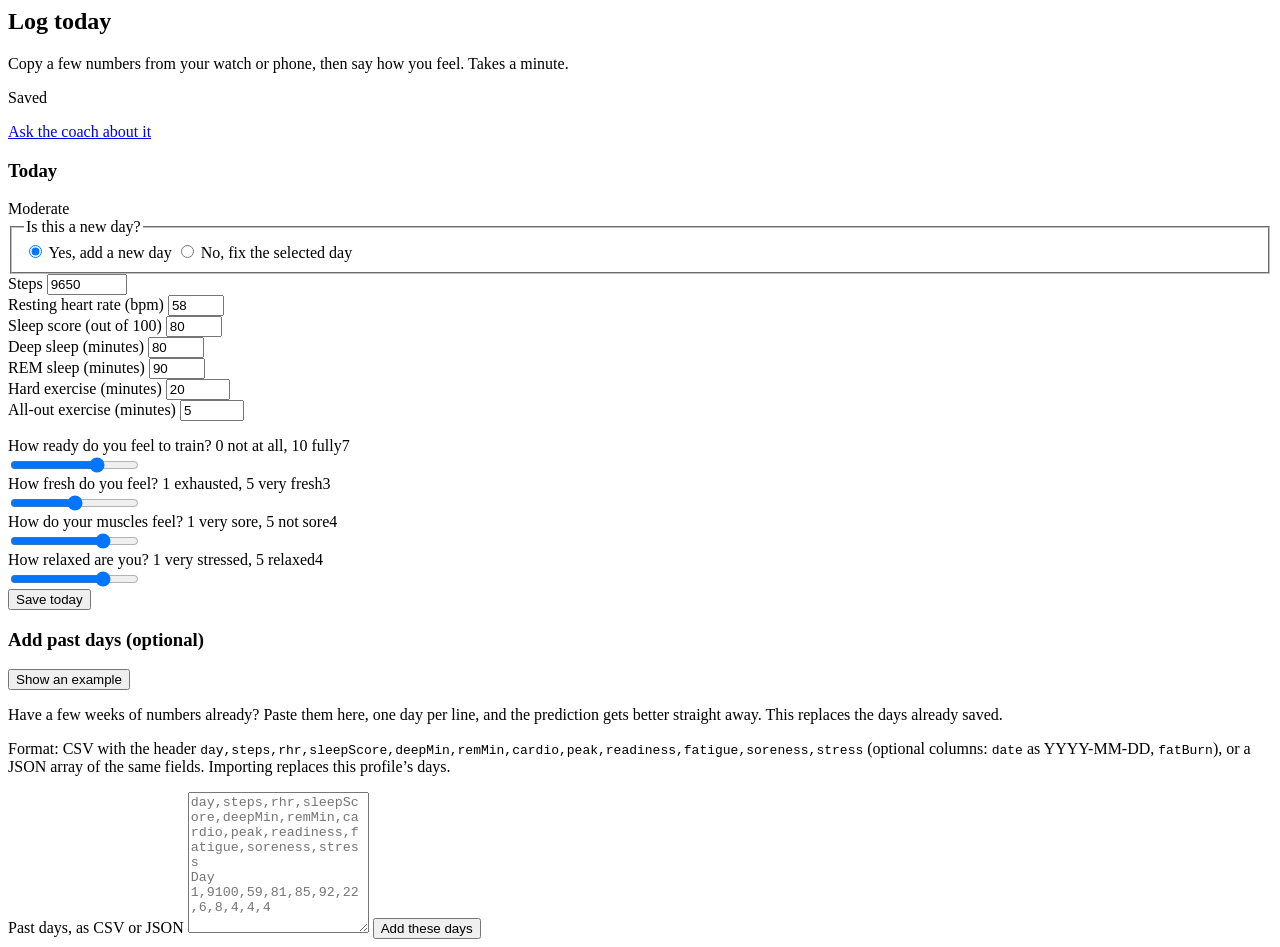
<file: static/pages/checkin.html>
<!-- @head -->
<body class="bg-paper text-ink antialiased" data-page="{{page}}">
<!-- @header -->
  <main id="checkin">
    <section class="page-head">
      <div class="shell page-head-grid">
        <div class="page-head-copy">
          <h1 class="page-title">Log today</h1>
          <p class="page-lead">Copy a few numbers from your watch or phone, then say how you feel. Takes a minute.</p>
        </div>

      </div>
    </section>
    <section class="page-body">
      <div class="shell">

        <div id="checkinResult" class="checkin-result hidden" role="status">
          <div>
            <div id="checkinResultTitle" class="text-lg text-ink">Saved</div>
            <p id="checkinResultText" class="text-sm text-muted"></p>
          </div>
          <a id="checkinAskCoach" href="/coach" class="inline-flex items-center justify-center px-5 h-11 rounded-md bg-accent text-accent-ink text-sm font-medium hover:opacity-90 whitespace-nowrap btn-transition">Ask the coach about it</a>
        </div>
        <div class="grid grid-cols-1 lg:grid-cols-2 gap-6 items-start">
          <!-- Check-in Form -->
          <div class="panels">
            <div class="p-6 space-y-5">
              <div class="flex items-center justify-between gap-2">
                <h3 class="text-lg text-ink">Today</h3>
                <span id="liveUpdateBadge" class="px-2.5 py-1 rounded text-xs font-medium bg-cool-soft text-cool border border-rule-2">Moderate</span>
              </div>

              <fieldset class="space-y-2">
                <legend class="text-xs text-muted mb-1.5">Is this a new day?</legend>
                <div class="grid grid-cols-1 sm:grid-cols-2 gap-2 text-xs">
                  <label class="flex items-center gap-2 p-2.5 rounded-md border border-rule-2 bg-paper-3 cursor-pointer">
                    <input type="radio" name="checkinMode" value="new" checked class="range-accent" />
                    <span class="text-ink">Yes, add a new day</span>
                  </label>
                  <label class="flex items-center gap-2 p-2.5 rounded-md border border-rule-2 bg-paper-3 cursor-pointer">
                    <input type="radio" name="checkinMode" value="update" class="range-accent" />
                    <span class="text-ink">No, fix <span id="checkinTargetDay" class="measured">the selected day</span></span>
                  </label>
                </div>
              </fieldset>

              <div class="grid grid-cols-1 sm:grid-cols-3 gap-3">
                <div>
                  <label for="inputSteps" class="block text-xs text-muted mb-1.5">Steps</label>
                  <input id="inputSteps" type="number" min="0" max="100000" value="9650" class="w-full h-10 bg-paper-3 border border-rule-2 rounded-md px-3 text-sm measured text-ink" />
                </div>
                <div>
                  <label for="inputRhr" class="block text-xs text-muted mb-1.5">Resting heart rate (bpm)</label>
                  <input id="inputRhr" type="number" min="25" max="220" value="58" class="w-full h-10 bg-paper-3 border border-rule-2 rounded-md px-3 text-sm measured text-ink" />
                </div>
                <div>
                  <label for="inputSleep" class="block text-xs text-muted mb-1.5">Sleep score (out of 100)</label>
                  <input id="inputSleep" type="number" min="0" max="100" value="80" class="w-full h-10 bg-paper-3 border border-rule-2 rounded-md px-3 text-sm measured text-ink" />
                </div>
              </div>

              <div class="grid grid-cols-2 sm:grid-cols-4 gap-3">
                <div>
                  <label for="inputDeep" class="block text-xs text-muted mb-1.5">Deep sleep (minutes)</label>
                  <input id="inputDeep" type="number" min="0" max="720" value="80" class="w-full h-10 bg-paper-3 border border-rule-2 rounded-md px-3 text-sm measured text-ink" />
                </div>
                <div>
                  <label for="inputRem" class="block text-xs text-muted mb-1.5">REM sleep (minutes)</label>
                  <input id="inputRem" type="number" min="0" max="720" value="90" class="w-full h-10 bg-paper-3 border border-rule-2 rounded-md px-3 text-sm measured text-ink" />
                </div>
                <div>
                  <label for="inputCardio" class="block text-xs text-muted mb-1.5">Hard exercise (minutes)</label>
                  <input id="inputCardio" type="number" min="0" max="1440" value="20" class="w-full h-10 bg-paper-3 border border-rule-2 rounded-md px-3 text-sm measured text-ink" />
                </div>
                <div>
                  <label for="inputPeak" class="block text-xs text-muted mb-1.5">All-out exercise (minutes)</label>
                  <input id="inputPeak" type="number" min="0" max="1440" value="5" class="w-full h-10 bg-paper-3 border border-rule-2 rounded-md px-3 text-sm measured text-ink" />
                </div>
              </div>

              <p id="checkinError" role="alert" class="hidden text-xs text-accent"></p>

              <div class="space-y-4 text-xs">
                <div>
                  <div class="flex justify-between mb-1"><label for="sliderReadiness" class="text-ink-2">How ready do you feel to train? <span class="text-muted">0 not at all, 10 fully</span></label><span id="valReadiness" class="measured text-cool">7</span></div>
                  <input id="sliderReadiness" type="range" min="0" max="10" value="7" class="w-full range-cool cursor-pointer" />
                </div>
                <div>
                  <div class="flex justify-between mb-1"><label for="sliderFatigue" class="text-ink-2">How fresh do you feel? <span class="text-muted">1 exhausted, 5 very fresh</span></label><span id="valFatigue" class="measured text-cool">3</span></div>
                  <input id="sliderFatigue" type="range" min="1" max="5" value="3" class="w-full range-cool cursor-pointer" />
                </div>
                <div>
                  <div class="flex justify-between mb-1"><label for="sliderSoreness" class="text-ink-2">How do your muscles feel? <span class="text-muted">1 very sore, 5 not sore</span></label><span id="valSoreness" class="measured text-cool">4</span></div>
                  <input id="sliderSoreness" type="range" min="1" max="5" value="4" class="w-full range-cool cursor-pointer" />
                </div>
                <div>
                  <div class="flex justify-between mb-1"><label for="sliderStress" class="text-ink-2">How relaxed are you? <span class="text-muted">1 very stressed, 5 relaxed</span></label><span id="valStress" class="measured text-cool">4</span></div>
                  <input id="sliderStress" type="range" min="1" max="5" value="4" class="w-full range-cool cursor-pointer" />
                </div>
              </div>

              <button id="applyCheckinBtn" type="button" class="w-full h-10 px-4 rounded-md bg-accent text-accent-ink text-sm font-medium hover:opacity-90 flex items-center justify-center gap-2 whitespace-nowrap btn-transition">
                <i data-lucide="check" class="w-4 h-4" aria-hidden="true"></i>
                <span>Save today</span>
              </button>
            </div>
          </div>

          <!-- Batch Import -->
          <div class="panels min-w-0">
            <div class="p-6 space-y-4 min-w-0">
              <div class="flex items-center justify-between gap-2">
                <h3 class="text-lg text-ink">Add past days <span class="text-sm text-muted">(optional)</span></h3>
                <button id="fillSampleImportBtn" type="button" class="text-xs font-medium text-cool hover:underline whitespace-nowrap shrink-0">Show an example</button>
              </div>
              <p class="text-sm text-ink-2">Have a few weeks of numbers already? Paste them here, one day per line, and the prediction gets better straight away. This replaces the days already saved.</p>
              <p class="text-xs text-muted">
                Format: CSV with the header <code class="measured text-cool break-all">day,steps,rhr,sleepScore,deepMin,remMin,cardio,peak,readiness,fatigue,soreness,stress</code> (optional columns: <code class="measured text-cool">date</code> as YYYY-MM-DD, <code class="measured text-cool">fatBurn</code>), or a JSON array of the same fields. Importing replaces this profile’s days.
              </p>
              <label for="importTextarea" class="sr-only">Past days, as CSV or JSON</label>
              <textarea id="importTextarea" rows="9" class="w-full bg-paper-3 border border-rule-2 rounded-md p-3 text-xs measured text-ink" placeholder="day,steps,rhr,sleepScore,deepMin,remMin,cardio,peak,readiness,fatigue,soreness,stress&#10;Day 1,9100,59,81,85,92,22,6,8,4,4,4"></textarea>
              <button id="confirmImportBtn" type="button" class="w-full h-10 px-4 rounded-md bg-paper-3 border border-rule-2 hover:border-cool text-ink text-sm font-medium whitespace-nowrap btn-transition">
                Add these days
              </button>
            </div>
          </div>
        </div>
      </div>
    </section>
  </main>
<!-- @footer -->
<!-- @chrome -->
</body>
</html>
</file>
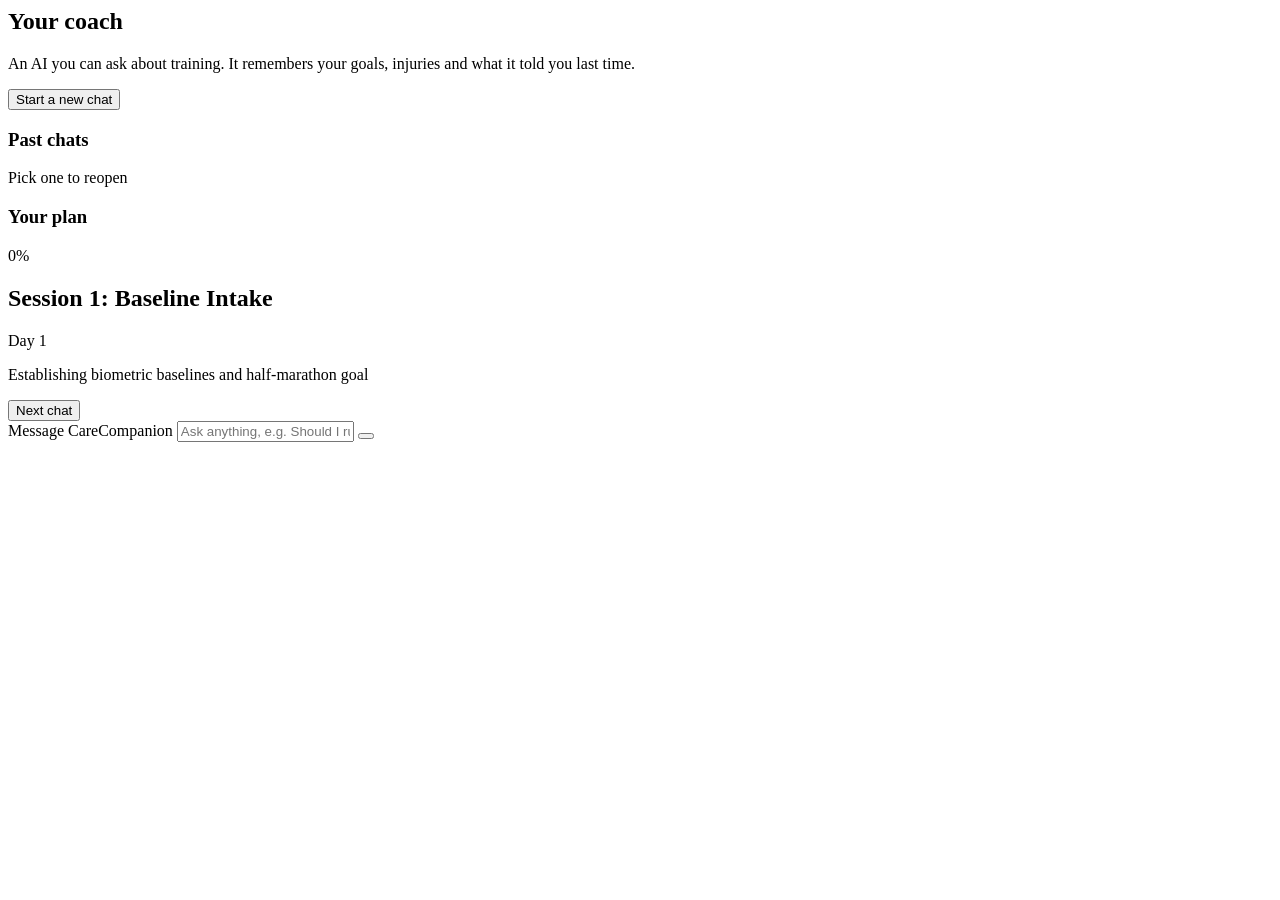
<file: static/pages/coach.html>
<!-- @head -->
<body class="bg-paper text-ink antialiased" data-page="{{page}}">
<!-- @header -->
  <main id="coach">
    <section class="page-head">
      <div class="shell page-head-grid">
        <div class="page-head-copy">
          <h1 class="page-title">Your coach</h1>
          <p class="page-lead">An AI you can ask about training. It remembers your goals, injuries and what it told you last time.</p>
        </div>
        <div class="page-head-aside">
            <button id="newSessionBtn" type="button" class="inline-flex items-center gap-2 px-4 h-10 rounded-md bg-paper-2 border border-rule-2 hover:border-accent text-ink text-xs font-medium whitespace-nowrap btn-transition">
            <i data-lucide="plus" class="w-4 h-4 text-accent" aria-hidden="true"></i>
            <span>Start a new chat</span>
          </button>
        </div>
      </div>
    </section>
    <section class="page-body">
      <div class="shell">
        <div class="grid grid-cols-1 lg:grid-cols-12 gap-6 items-start">
          <!-- Session Trail & Protocol Checklist -->
          <div class="lg:col-span-4 space-y-4 min-w-0">
            <div class="panels">
              <div class="px-4 py-3 flex items-center justify-between">
                <h3 class="text-base text-ink">Past chats</h3>
                <span class="text-xs text-muted">Pick one to reopen</span>
              </div>
              <div id="sessionStepper" class="divide-y divide-rule bg-paper-3"></div>
            </div>

            <div class="panels">
              <div class="px-4 py-3 flex items-center justify-between">
                <h3 class="text-base text-ink">Your plan</h3>
                <span id="planAdherenceBadge" class="measured text-xs font-medium px-2 py-0.5 rounded bg-accent text-accent-ink">0%</span>
              </div>
              <div id="actionPlanList" class="p-3 space-y-2 bg-paper-3"></div>
            </div>
          </div>

          <!-- Active Session Console -->
          <div class="lg:col-span-8 panels">
            <div class="px-5 py-4 flex flex-wrap items-center justify-between gap-3 bg-paper-3">
              <div class="min-w-0">
                <div class="flex flex-wrap items-center gap-2.5">
                  <h2 id="sessionTitle" class="text-lg text-ink">Session 1: Baseline Intake</h2>
                  <span id="sessionDayBadge" class="px-2 py-0.5 rounded text-xs font-medium bg-cool-soft text-cool border border-rule-2">Day 1</span>
                </div>
                <p id="sessionSubtitle" class="text-xs text-muted mt-1">Establishing biometric baselines and half-marathon goal</p>
              </div>
              <button id="nextSessionBtn" type="button" class="inline-flex items-center gap-1.5 px-3.5 h-9 rounded-md bg-accent text-accent-ink text-xs font-medium hover:opacity-90 whitespace-nowrap btn-transition">
                <span>Next chat</span>
                <i data-lucide="arrow-right" class="w-3.5 h-3.5" aria-hidden="true"></i>
              </button>
            </div>

            <div id="chatMessages" class="h-[58vh] min-h-[360px] overflow-y-auto thin-scroll p-5 space-y-4 bg-paper-2"></div>

            <div class="p-4 bg-paper-3 space-y-3">
              <div id="quickPrompts" class="flex flex-wrap items-center gap-2"></div>
              <form id="chatForm" class="flex items-center gap-2.5">
                <label for="chatInput" class="sr-only">Message CareCompanion</label>
                <input id="chatInput" type="text" placeholder="Ask anything, e.g. Should I run today?" class="flex-1 h-10 bg-paper-2 border border-rule-2 rounded-md px-3.5 text-sm text-ink placeholder:text-muted focus:outline-none" />
                <button id="sendChatBtn" type="submit" aria-label="Send message" class="inline-flex items-center justify-center px-4 h-10 rounded-md bg-accent text-accent-ink text-xs font-medium hover:opacity-90 whitespace-nowrap shrink-0 btn-transition">
                  <i data-lucide="send" class="w-4 h-4" aria-hidden="true"></i>
                </button>
              </form>
            </div>
          </div>
        </div>
      </div>
    </section>
  </main>
<!-- @footer -->
<!-- @chrome -->
</body>
</html>
</file>
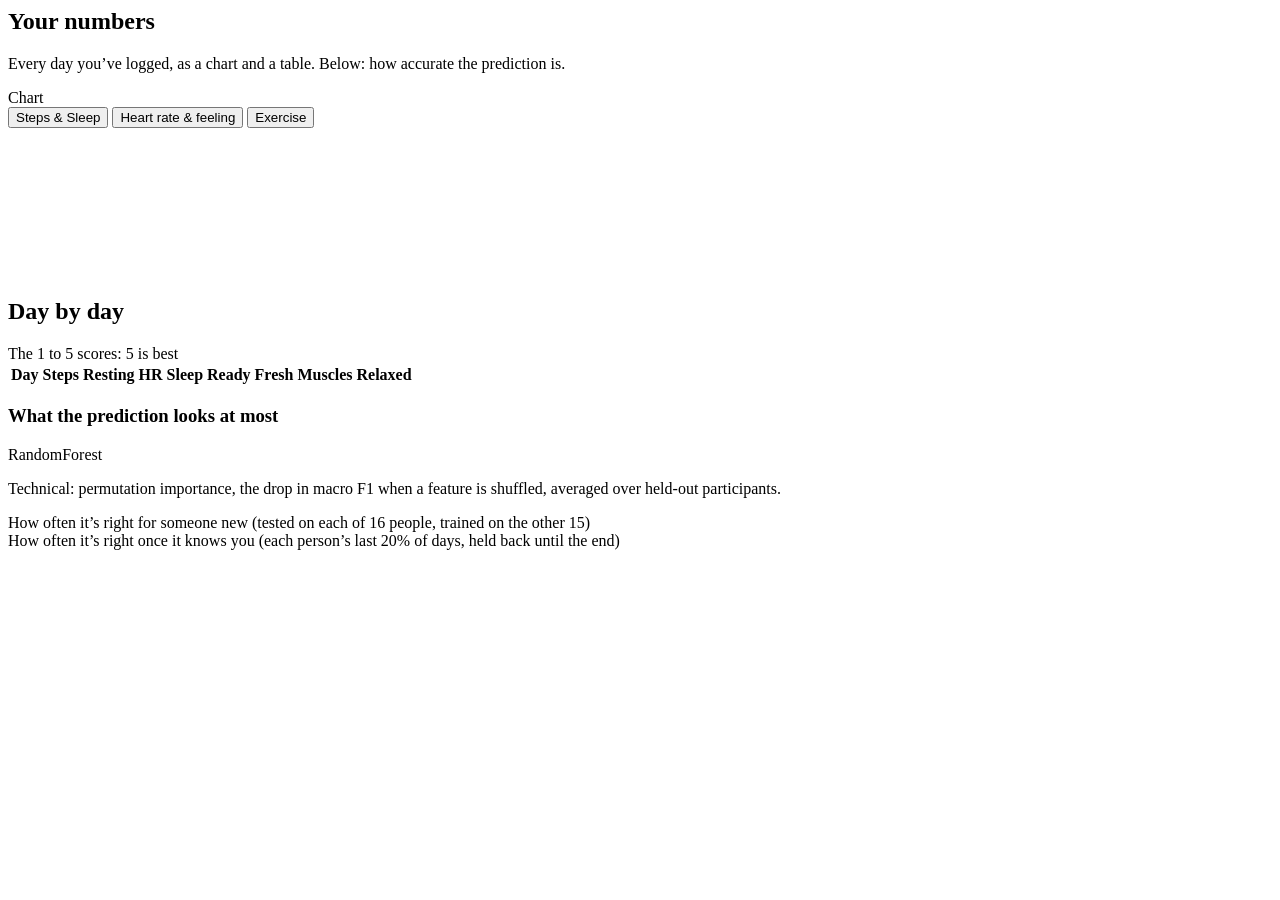
<file: static/pages/data.html>
<!-- @head -->
<body class="bg-paper text-ink antialiased" data-page="{{page}}">
<!-- @header -->
  <main id="telemetry">
    <section class="page-head">
      <div class="shell page-head-grid">
        <div class="page-head-copy">
          <h1 class="page-title">Your numbers</h1>
          <p class="page-lead">Every day you’ve logged, as a chart and a table. Below: how accurate the prediction is.</p>
        </div>
        <div class="page-head-aside">
          <div class="text-xs text-muted mb-2">Chart</div>
            <div class="inline-flex bg-paper-2 p-1 rounded-md border border-rule">
            <button type="button" data-chart-mode="activity" class="chart-mode-btn px-3 py-1.5 rounded text-xs font-medium bg-accent text-accent-ink whitespace-nowrap btn-transition">Steps &amp; Sleep</button>
            <button type="button" data-chart-mode="recovery" class="chart-mode-btn px-3 py-1.5 rounded text-xs font-medium text-muted hover:text-ink whitespace-nowrap btn-transition">Heart rate &amp; feeling</button>
            <button type="button" data-chart-mode="zones" class="chart-mode-btn px-3 py-1.5 rounded text-xs font-medium text-muted hover:text-ink whitespace-nowrap btn-transition">Exercise</button>
          </div>
        </div>
      </div>
    </section>
    <section class="page-body">
      <div class="shell">
        <div class="space-y-6">
          <article class="panels min-w-0">
            <div class="p-5 min-w-0">
              <div class="relative h-80 w-full min-w-0">
                <canvas id="biometricChart" role="img" aria-label="Biometric trends for the selected profile"></canvas>
              </div>
            </div>
          </article>
          <div class="grid grid-cols-1 lg:grid-cols-12 gap-6 items-start">
            <article class="lg:col-span-7 panels min-w-0">
              <div class="px-5 py-4 flex items-center justify-between gap-2">
                <h2 class="text-lg text-ink">Day by day</h2>
                <span class="text-xs text-muted">The 1 to 5 scores: 5 is best</span>
              </div>
              <div class="overflow-x-auto bg-paper-3 min-w-0">
              <table class="w-full text-left border-collapse text-xs">
                <thead>
                  <tr class="border-b border-rule text-muted">
                    <th class="py-2 px-3 font-medium whitespace-nowrap">Day</th>
                    <th class="py-2 px-2.5 font-medium whitespace-nowrap">Steps</th>
                    <th class="py-2 px-2.5 font-medium whitespace-nowrap">Resting HR</th>
                    <th class="py-2 px-2.5 font-medium whitespace-nowrap">Sleep</th>
                    <th class="py-2 px-2.5 font-medium whitespace-nowrap">Ready</th>
                    <th class="py-2 px-2.5 font-medium whitespace-nowrap">Fresh</th>
                    <th class="py-2 px-2.5 font-medium whitespace-nowrap">Muscles</th>
                    <th class="py-2 px-3 font-medium whitespace-nowrap">Relaxed</th>
                  </tr>
                </thead>
                <tbody id="biometricLedgerBody" class="divide-y divide-rule measured text-ink-2"></tbody>
              </table>
            </div>
            </article>
            <div class="lg:col-span-5 panels min-w-0">
            <div class="p-5 space-y-4">
              <div class="flex items-center justify-between gap-2">
                <h3 class="text-lg text-ink">What the prediction looks at most</h3>
                <span id="modelNameBadge" class="px-2.5 py-1 rounded text-xs font-medium bg-cool-soft text-cool border border-rule-2">RandomForest</span>
              </div>
              <p class="text-xs text-muted">
                Technical: permutation importance, the drop in macro F1 when a feature is shuffled, averaged over held-out participants.
              </p>
              <div id="featureImportanceBars" class="space-y-3"></div>
            </div>

            <div class="p-5 bg-paper-3 space-y-3">
              <div class="text-xs font-medium text-ink-2">How often it’s right for someone new <span class="text-muted">(tested on each of 16 people, trained on the other 15)</span></div>
              <div id="modelComparisonGrid" class="grid grid-cols-3 gap-2 text-center"></div>
            </div>

            <div class="p-5 bg-paper-3 space-y-3">
              <div class="text-xs font-medium text-ink-2">How often it’s right once it knows you <span class="text-muted">(each person’s last 20% of days, held back until the end)</span></div>
              <div id="holdoutGrid" class="grid grid-cols-1 sm:grid-cols-3 gap-2 text-center"></div>
            </div>
          </div>
          </div>
        </div>
      </div>
    </section>
  </main>
<!-- @footer -->
<!-- @chrome -->
</body>
</html>
</file>
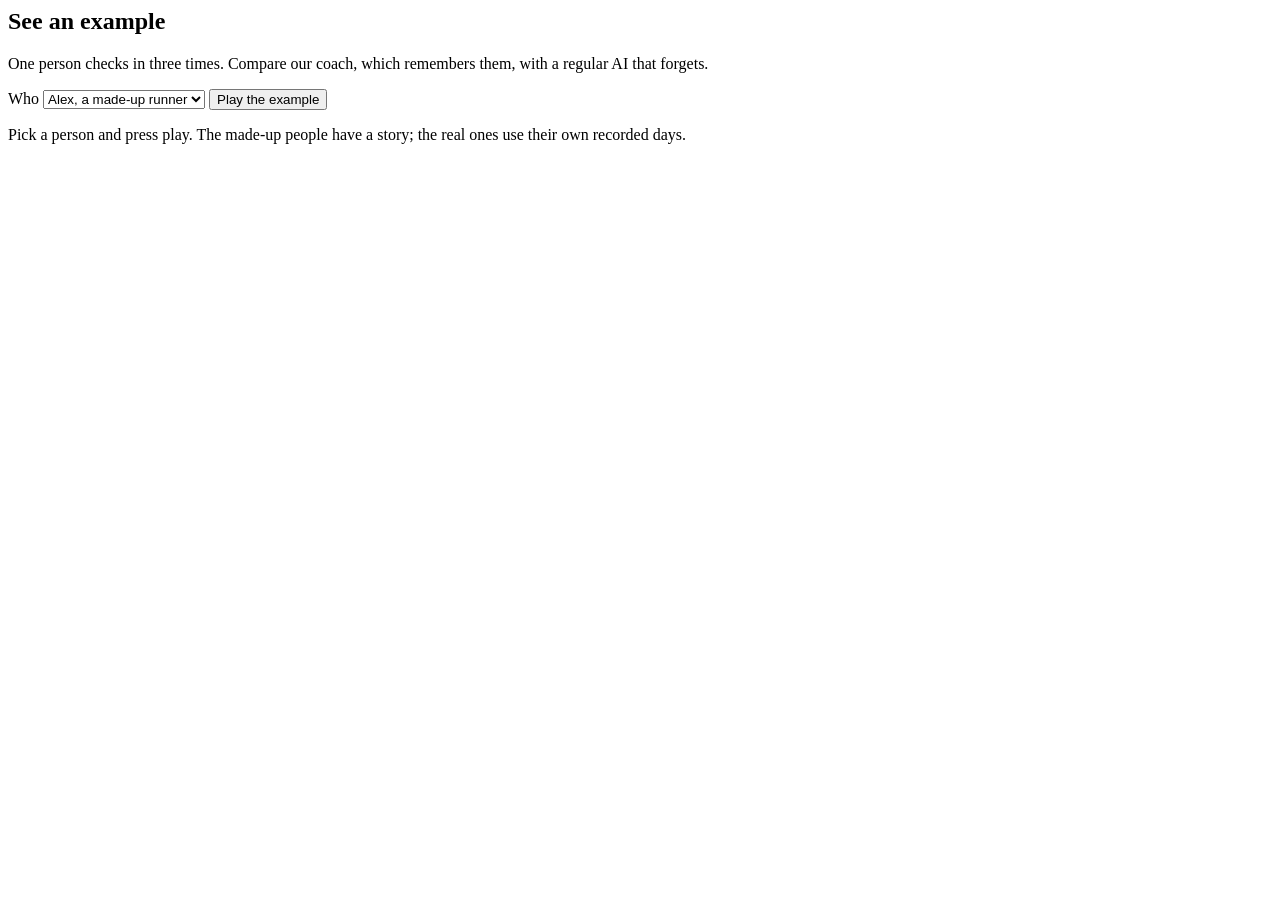
<file: static/pages/demo.html>
<!-- @head -->
<body class="bg-paper text-ink antialiased" data-page="{{page}}">
<!-- @header -->
  <main id="demo">
    <section class="page-head">
      <div class="shell page-head-grid">
        <div class="page-head-copy">
          <h1 class="page-title">See an example</h1>
          <p class="page-lead">One person checks in three times. Compare our coach, which remembers them, with a regular AI that forgets.</p>
        </div>
        <form id="demoForm" class="page-head-aside demo-controls">
          <label for="demoProfile" class="text-xs text-muted">Who</label>
          <select id="demoProfile" class="h-11 bg-paper-2 border border-rule-2 rounded-md px-3 text-sm text-ink min-w-0">
            <option value="p01">Alex, a made-up runner</option>
          </select>
          <button id="demoRunBtn" type="submit" class="inline-flex items-center justify-center px-5 h-11 rounded-md bg-accent text-accent-ink text-sm font-medium hover:opacity-90 whitespace-nowrap btn-transition">Play the example</button>
        </form>
      </div>
    </section>

    <section class="page-body">
      <div class="shell">
        <p id="demoMeta" class="demo-meta">Pick a person and press play. The made-up people have a story; the real ones use their own recorded days.</p>
        <ol id="demoSessions" class="demo-sessions" aria-live="polite"></ol>
      </div>
    </section>
  </main>
<!-- @footer -->
<!-- @chrome -->
</body>
</html>
</file>
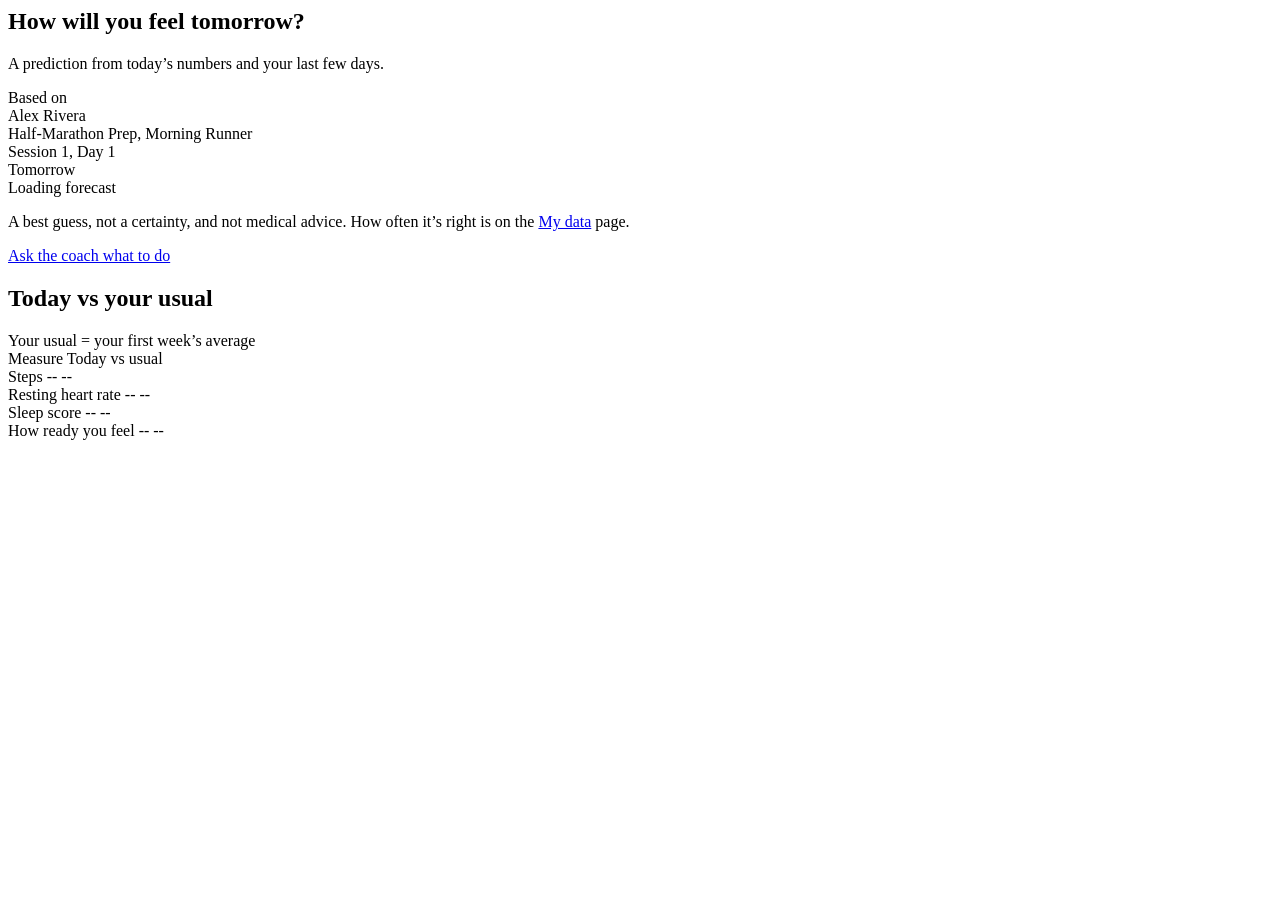
<file: static/pages/forecast.html>
<!-- @head -->
<body class="bg-paper text-ink antialiased" data-page="{{page}}">
<!-- @header -->
  <main id="forecast">
    <section class="page-head">
      <div class="shell page-head-grid">
        <div class="page-head-copy">
          <h1 class="page-title">How will you feel tomorrow?</h1>
          <p class="page-lead">A prediction from today’s numbers and your last few days.</p>
        </div>
        <div class="page-head-aside">
          <div class="text-xs text-muted mb-2">Based on</div>
          <div id="overviewSessionSwitcher" class="session-tabs"></div>
        </div>
      </div>
    </section>
    <section class="page-body">
      <div class="shell">
        <div class="forecast-grid">
          <article class="panels forecast-card">
            <div class="p-6 space-y-6">
              <div class="flex flex-wrap items-start justify-between gap-3">
                <div class="min-w-0">
                  <div id="overviewGreeting" class="text-base font-medium text-ink">Alex Rivera</div>
                  <div id="overviewRole" class="text-sm text-muted">Half-Marathon Prep, Morning Runner</div>
                </div>
                <span id="overviewSessionBadge" class="px-2.5 py-1 rounded text-xs font-medium bg-accent-soft text-accent border border-rule-2 whitespace-nowrap">Session 1, Day 1</span>
              </div>
              <div class="space-y-1">
                <div class="text-sm text-muted">Tomorrow</div>
                <div id="mlPredClass" class="forecast-label text-muted">Loading forecast</div>
                <p id="mlPredMeaning" class="text-sm text-ink-2"></p>
              </div>
              <div id="mlProbPills" class="prob-bars" aria-label="How likely each outcome is"></div>
              <p id="overviewAdaptation" class="text-sm text-ink-2"></p>
              <p class="text-xs text-muted">A best guess, not a certainty, and not medical advice. How often it’s right is on the <a href="/data" class="text-cool underline underline-offset-4">My data</a> page.</p>
              <a href="/coach" class="inline-flex items-center justify-center px-5 h-11 rounded-md bg-accent text-accent-ink text-sm font-medium hover:opacity-90 whitespace-nowrap btn-transition">Ask the coach what to do</a>
            </div>
          </article>

          <article class="panels min-w-0">
            <div class="px-5 py-4 flex items-center justify-between gap-2">
              <h2 class="text-lg text-ink">Today vs your usual</h2>
              <span class="text-xs text-muted">Your usual = your first week’s average</span>
            </div>
            <div class="bg-paper-2 divide-y divide-rule text-sm">
              <div class="grid grid-cols-12 px-4 sm:px-5 py-2.5 text-xs text-muted bg-paper-3">
                <span class="col-span-5">Measure</span>
                <span class="col-span-4">Today</span>
                <span class="col-span-3 text-right">vs usual</span>
              </div>

              <div class="grid grid-cols-12 items-center px-4 sm:px-5 py-3">
                <span class="col-span-5 text-ink-2">Steps</span>
                <span id="kpiSteps" class="col-span-4 measured text-sm text-ink">--</span>
                <span id="kpiStepsDelta" class="col-span-3 text-right measured text-xs">--</span>
              </div>

              <div class="grid grid-cols-12 items-center px-4 sm:px-5 py-3">
                <span class="col-span-5 text-ink-2">Resting heart rate</span>
                <span id="kpiRhr" class="col-span-4 measured text-sm text-ink">--</span>
                <span id="kpiRhrDelta" class="col-span-3 text-right measured text-xs">--</span>
              </div>

              <div class="grid grid-cols-12 items-center px-4 sm:px-5 py-3">
                <span class="col-span-5 text-ink-2">Sleep score</span>
                <span id="kpiSleep" class="col-span-4 measured text-sm text-ink">--</span>
                <span id="kpiSleepDelta" class="col-span-3 text-right measured text-xs">--</span>
              </div>

              <div class="grid grid-cols-12 items-center px-4 sm:px-5 py-3">
                <span class="col-span-5 text-ink-2">How ready you feel</span>
                <span id="kpiReadiness" class="col-span-4 measured text-sm text-ink">--</span>
                <span id="kpiReadinessDelta" class="col-span-3 text-right text-xs font-medium">--</span>
              </div>
            </div>


          </article>
        </div>
      </div>
    </section>
  </main>
<!-- @footer -->
<!-- @chrome -->
</body>
</html>
</file>
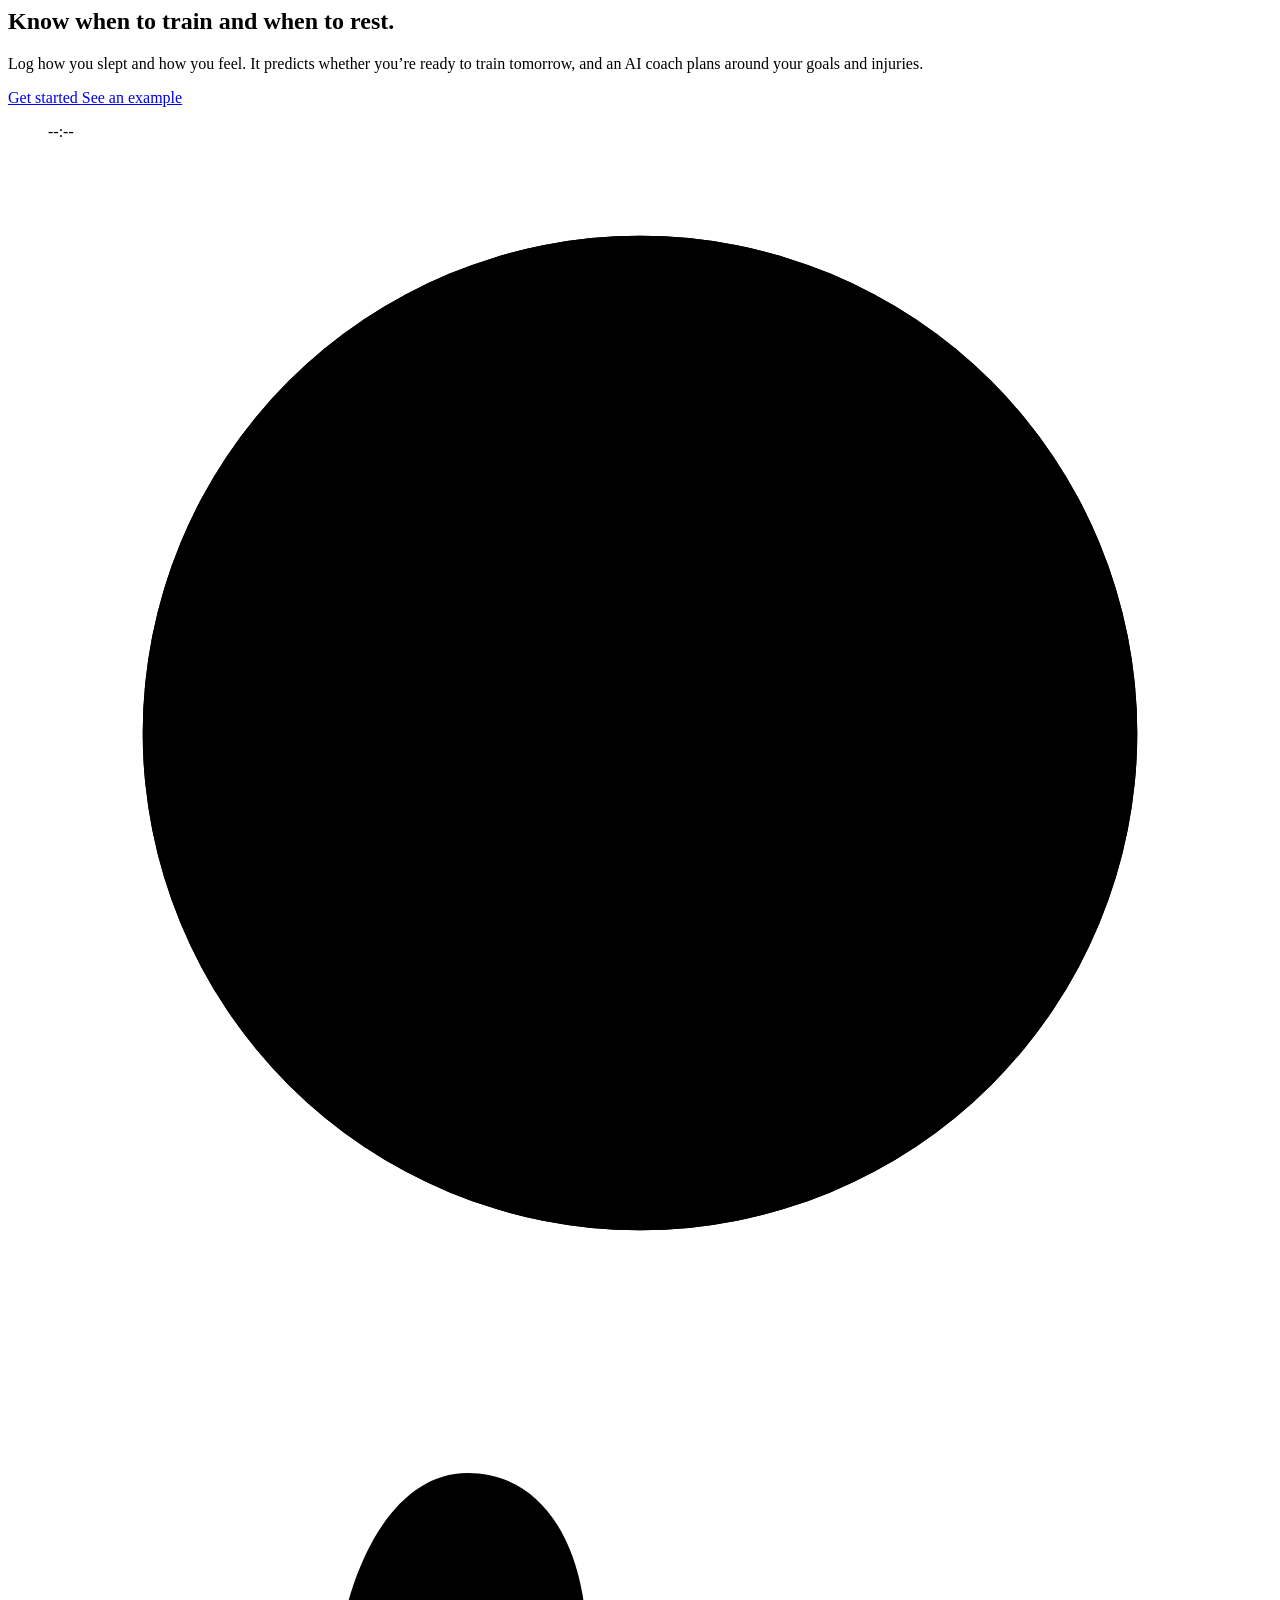
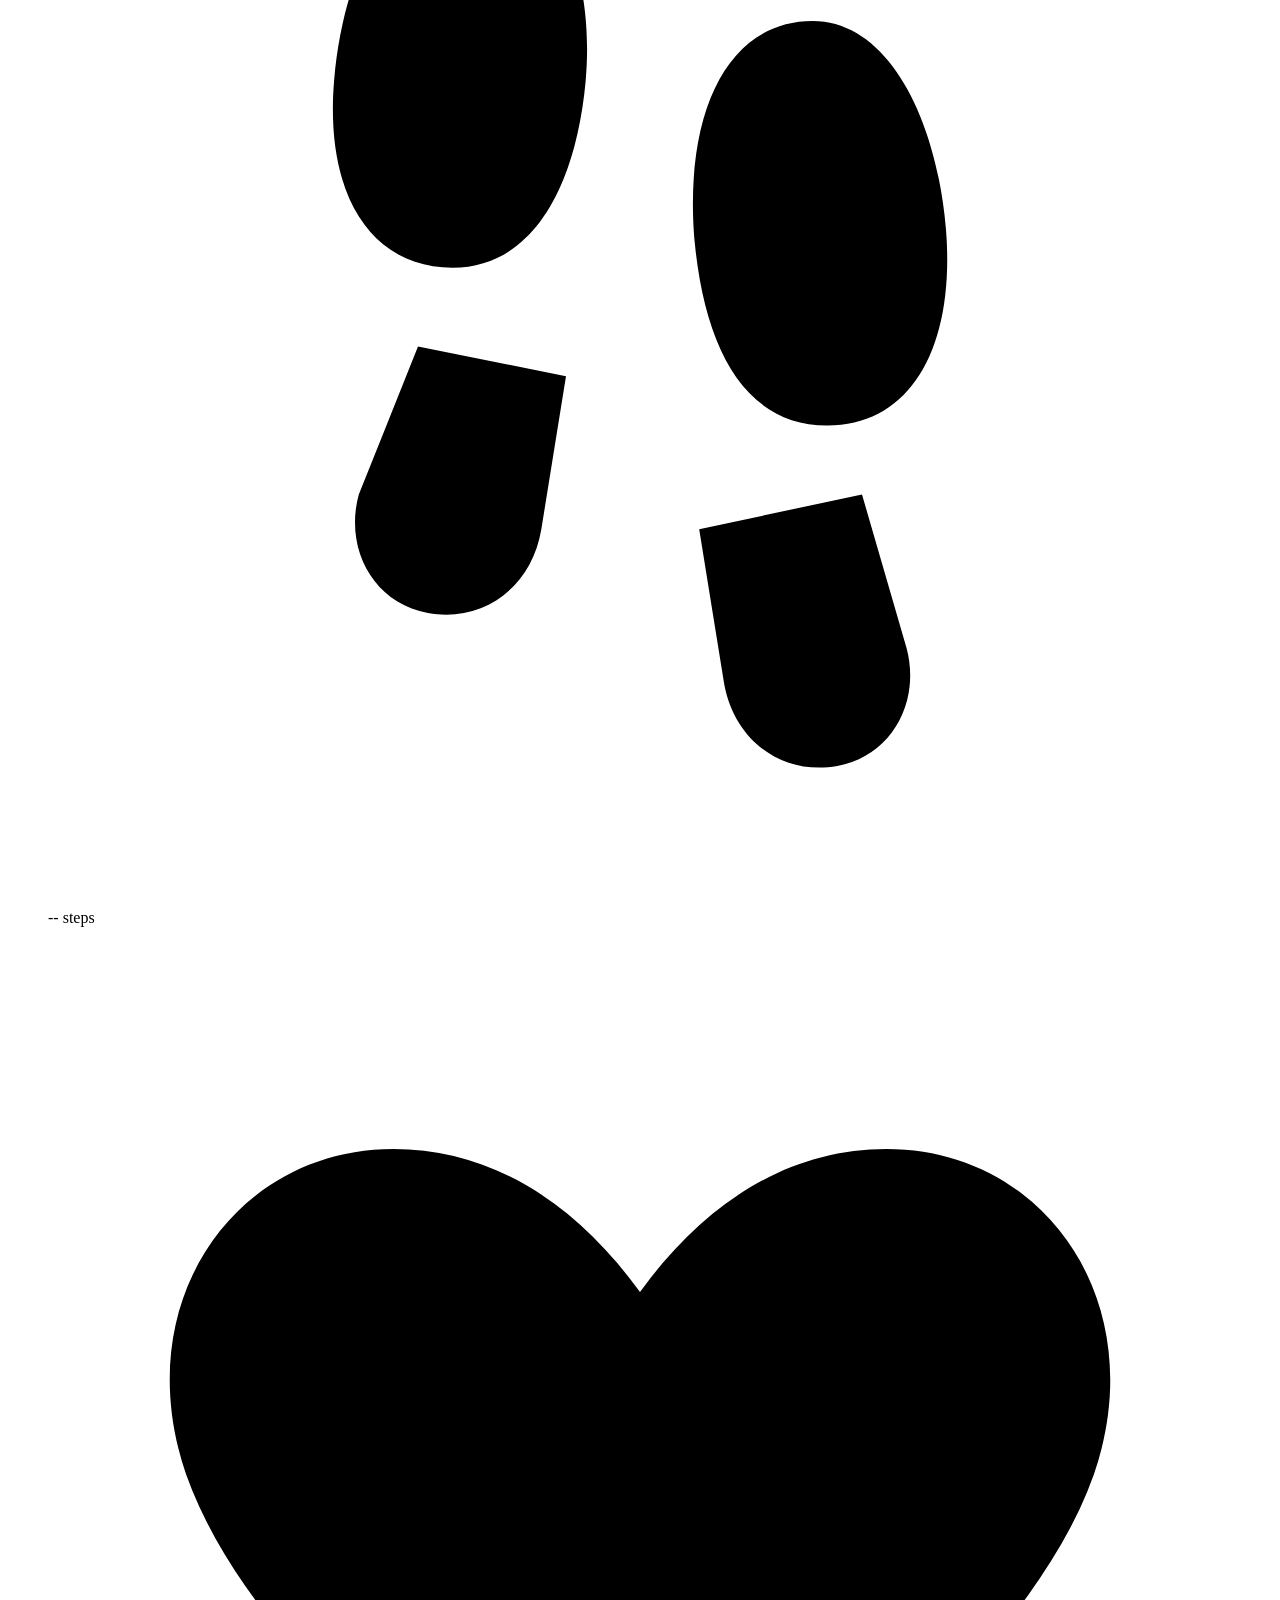
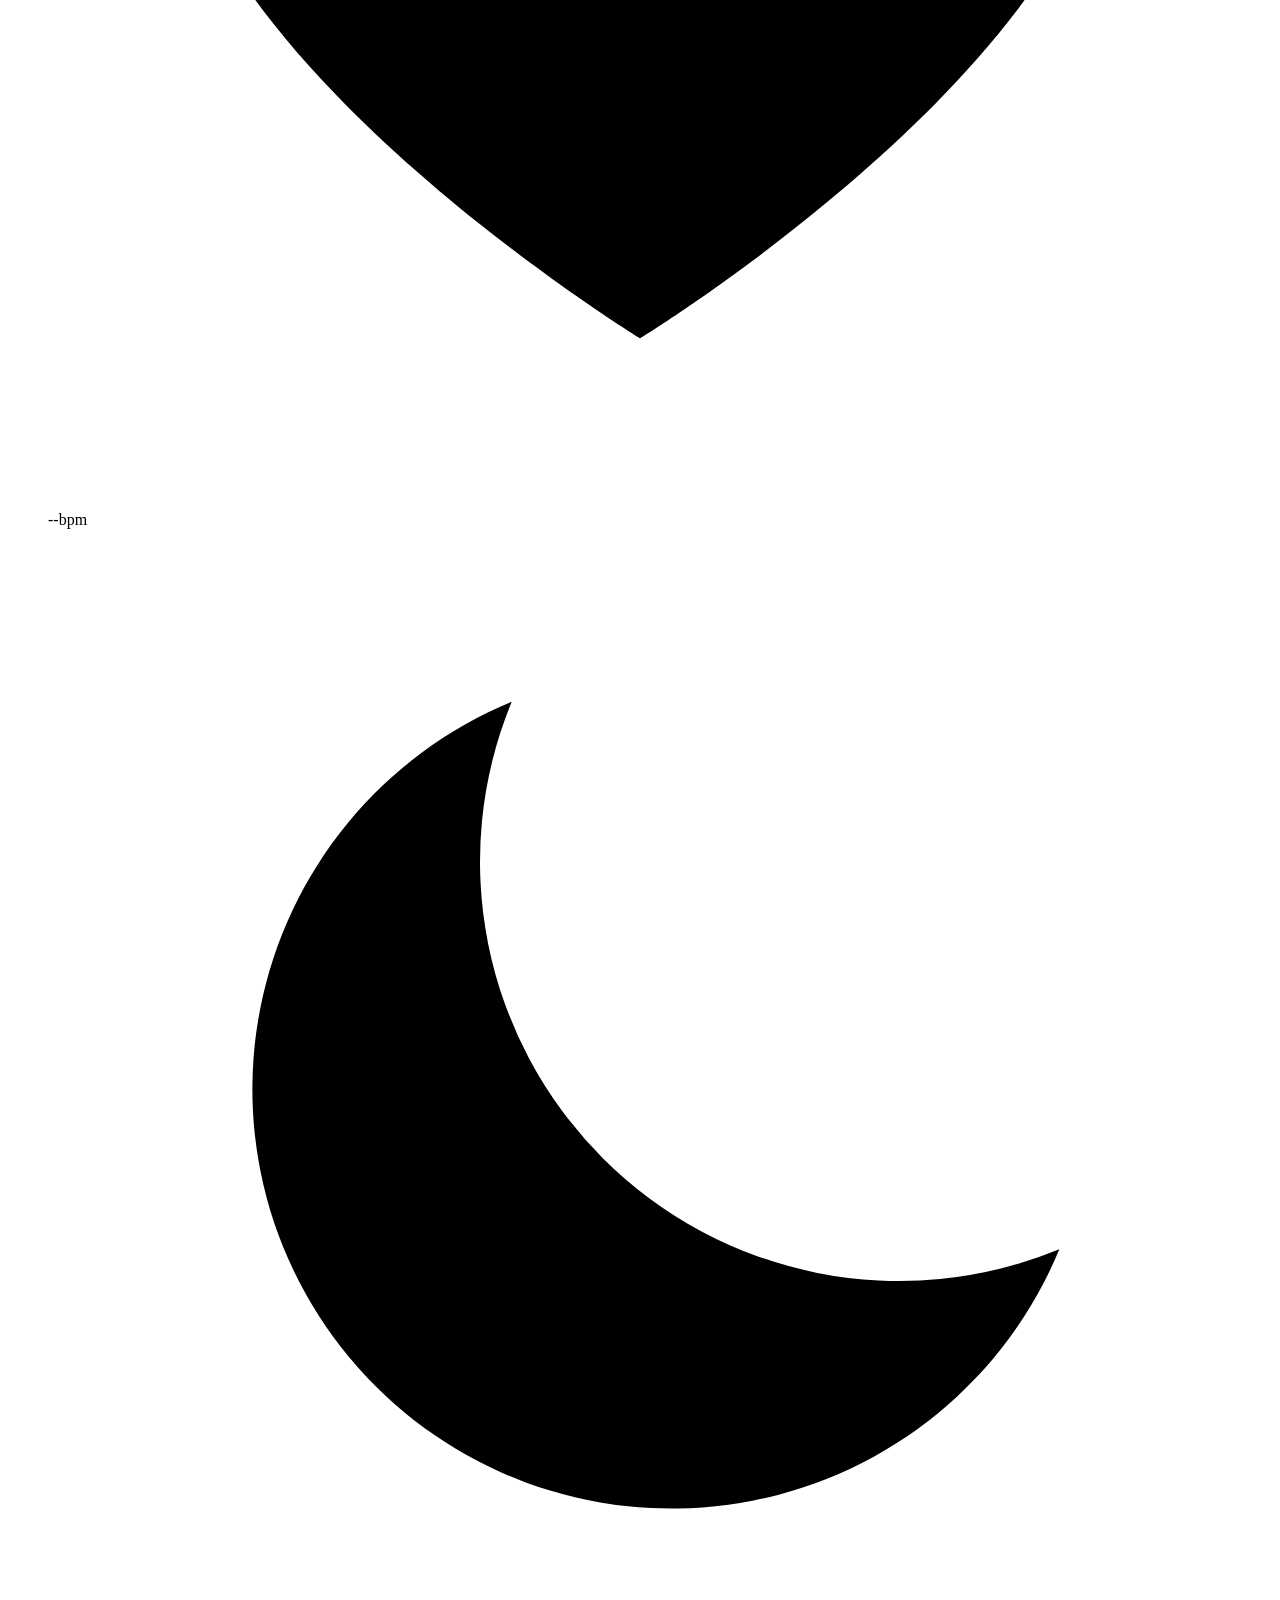
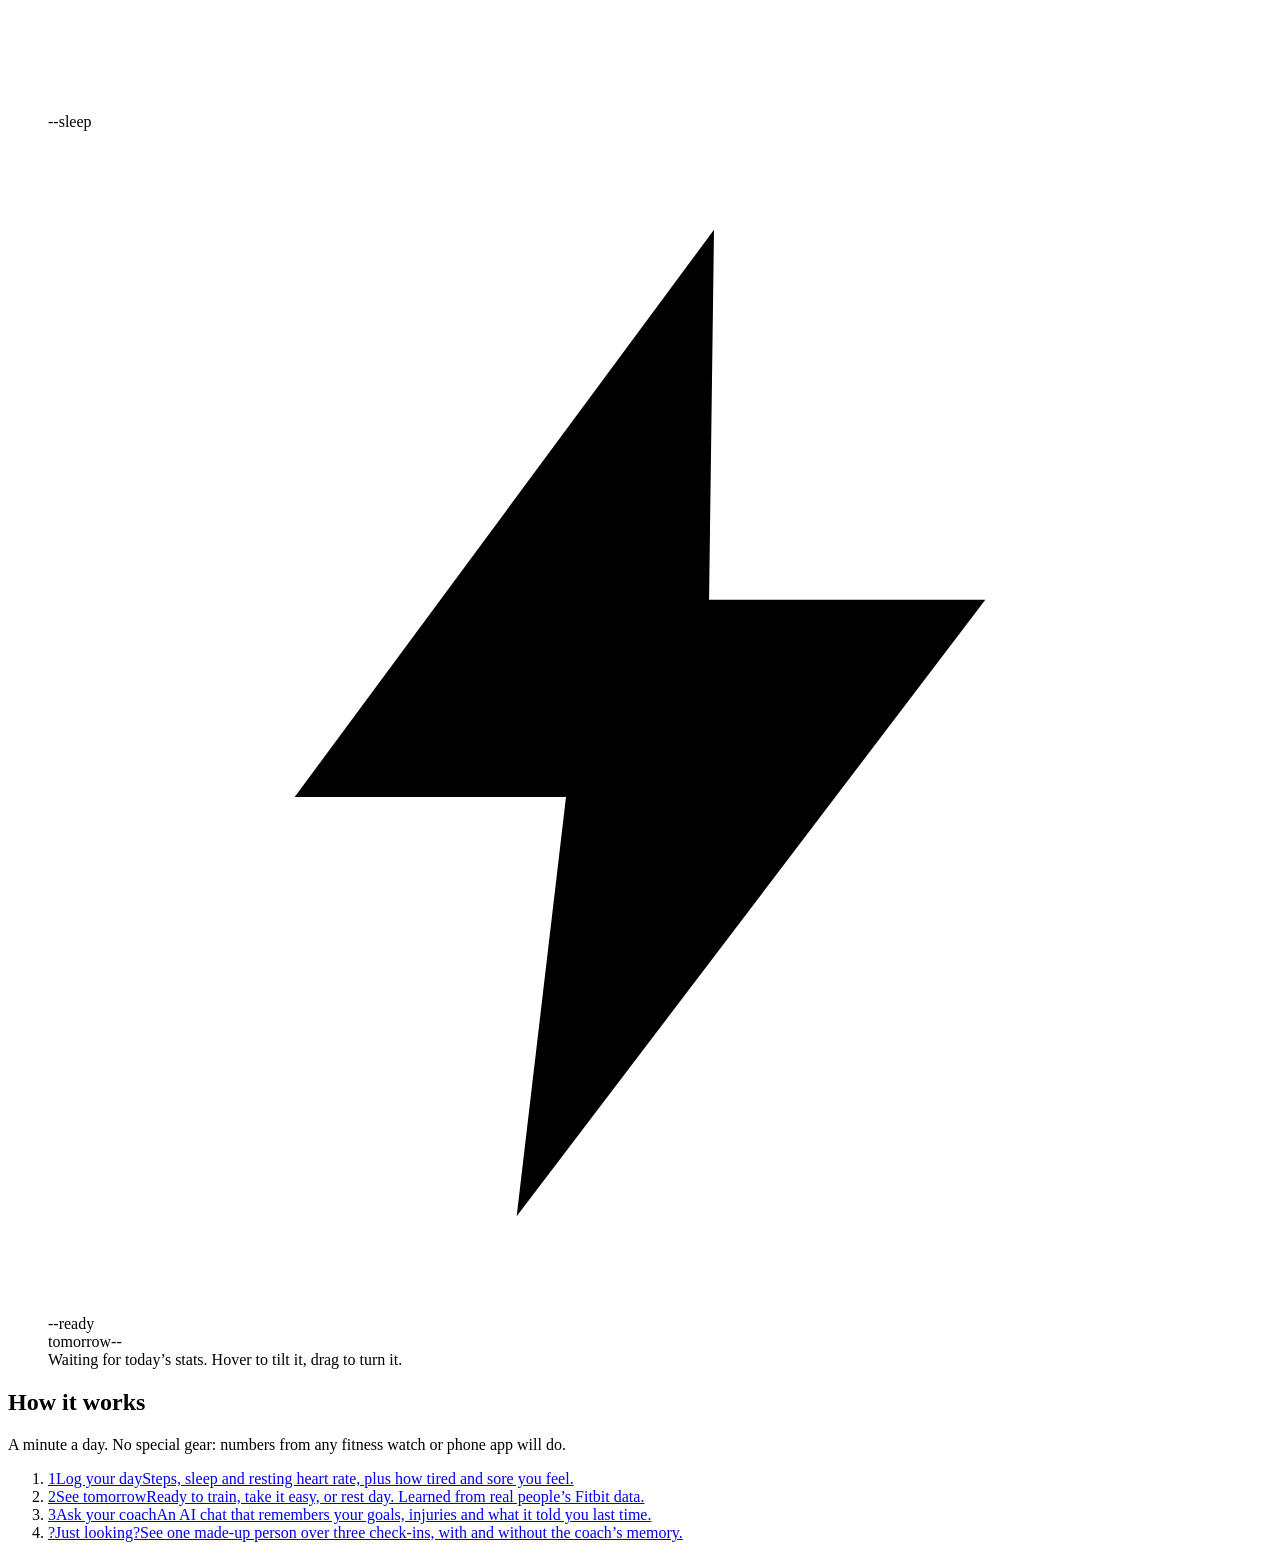
<file: static/pages/home.html>
<!-- @head -->
<body class="bg-paper text-ink antialiased" data-page="{{page}}">
<!-- @header -->
  <main>
    <section id="hero" class="hero border-b border-rule">
      <div class="shell hero-grid">
        <div class="hero-copy">
          <h1 class="hero-head">Know when to train and when to rest.</h1>
          <p class="hero-lead">Log how you slept and how you feel. It predicts whether you’re ready to train tomorrow, and an AI coach plans around your goals and injuries.</p>
          <div class="flex flex-wrap items-center gap-3">
            <a href="/signup" class="inline-flex items-center justify-center px-5 h-11 rounded-md bg-accent text-accent-ink text-sm font-medium hover:opacity-90 whitespace-nowrap btn-transition">
              Get started
            </a>
            <a href="/demo" class="inline-flex items-center justify-center px-5 h-11 rounded-md bg-paper-2 border border-rule-2 hover:border-accent text-ink text-sm font-medium whitespace-nowrap btn-transition">
              See an example
            </a>
          </div>
        </div>

        <figure class="tracker-figure">
          <div id="trackerStage" class="tracker-stage" tabindex="0" role="group" aria-roledescription="3D tracker"
               aria-label="Smartwatch showing today’s stats. Drag, or use the arrow keys, to turn it." aria-describedby="trackerSummary">
            <div id="tracker" class="tracker">
              <div class="device" aria-hidden="true">
                <div class="case-back">
                  <div class="sensor">
                    <span class="led"></span><span class="led"></span><span class="led"></span>
                    <span class="sensor-eye"></span>
                  </div>
                  <span class="pin"></span><span class="pin"></span><span class="pin"></span>
                </div>
                <span class="case-slice" style="--zf:-0.1500;--s:0.86"></span>
                <span class="case-slice" style="--zf:-0.1227;--s:0.925"></span>
                <span class="case-slice" style="--zf:-0.0955;--s:0.962"></span>
                <span class="case-slice" style="--zf:-0.0682;--s:0.985"></span>
                <span class="case-slice" style="--zf:-0.0409;--s:0.998"></span>
                <span class="case-slice" style="--zf:-0.0136;--s:1"></span>
                <span class="case-slice" style="--zf:0.0136;--s:1"></span>
                <span class="case-slice" style="--zf:0.0409;--s:1"></span>
                <span class="case-slice" style="--zf:0.0682;--s:1"></span>
                <span class="case-slice" style="--zf:0.0955;--s:1"></span>
                <span class="case-slice case-rim-wall" style="--zf:0.1227;--s:0.9876"></span>
                <span class="case-slice case-rim" style="--zf:0.1500;--s:0.97"><span id="trkRimSheen" class="sheen rim-sheen"></span></span>
                <span class="side-btn side-left" style="--y:0"></span>
                <div class="glass">
                  <span id="trkGlassSheen" class="sheen glass-sheen" aria-hidden="true"></span>
                  <div class="screen">
                    <div class="scr-time"><span id="trkTime">--:--</span><span id="trkDate" class="scr-date"></span></div>
                    <div class="scr-ring">
                      <svg class="step-ring" viewBox="0 0 100 100" aria-hidden="true">
                        <circle class="ring-track" cx="50" cy="50" r="42" pathLength="100"></circle>
                        <circle id="trkRing" class="ring-fill" cx="50" cy="50" r="42" pathLength="100" stroke-dasharray="0 100"></circle>
                      </svg>
                      <div class="ring-center">
                        <span class="ico ico-steps"><svg viewBox="0 0 24 24" aria-hidden="true"><path d="M8.5 3c1.7 0 2.6 1.8 2.4 4.2-.2 2.2-1.1 3.8-2.7 3.8S5.6 9.6 5.8 7.2C6 4.9 7 3 8.5 3Zm-1 9.6 3 .6-.5 3.1c-.2 1.2-1.2 1.9-2.3 1.7-1.1-.2-1.7-1.3-1.4-2.4l1.2-3Zm8-6.6c1.5 0 2.5 1.9 2.7 4.2.2 2.4-.7 4-2.4 4s-2.5-1.6-2.7-3.8C12.9 7.8 13.8 6 15.5 6Zm1 9.6.9 3.1c.3 1.1-.3 2.2-1.4 2.4-1.1.2-2.1-.5-2.3-1.7l-.5-3.1 3.3-.7Z"/></svg></span>
                        <span id="trkSteps" class="scr-big">--</span>
                        <span class="scr-unit">steps</span>
                      </div>
                    </div>
                    <div class="scr-stats">
                      <div><span class="ico ico-heart"><svg viewBox="0 0 24 24" aria-hidden="true"><path d="M12 20.5s-7.5-4.6-9.2-9.4C1.6 7.6 3.8 4.5 7 4.5c2 0 3.7 1.1 5 2.9 1.3-1.8 3-2.9 5-2.9 3.2 0 5.4 3.1 4.2 6.6-1.7 4.8-9.2 9.4-9.2 9.4Z"/></svg></span><span id="trkRhr" class="scr-num">--</span><span class="scr-unit">bpm</span></div>
                      <div><span class="ico ico-sleep"><svg viewBox="0 0 24 24" aria-hidden="true"><path d="M20.5 14.6A8.5 8.5 0 0 1 9.4 3.5a8.5 8.5 0 1 0 11.1 11.1Z"/></svg></span><span id="trkSleep" class="scr-num">--</span><span class="scr-unit">sleep</span></div>
                      <div><span class="ico ico-ready"><svg viewBox="0 0 24 24" aria-hidden="true"><path d="M13.5 2 5 13.5h5.5L9.5 22 19 9.5h-5.6L13.5 2Z"/></svg></span><span id="trkReadyVal" class="scr-num">--</span><span class="scr-unit">ready</span></div>
                    </div>
                    <div id="trkForecast" class="scr-forecast" data-state="none"><span class="scr-unit">tomorrow</span><span id="trkForecastVal">--</span></div>
                  </div>
                </div>
              </div>
            </div>
          </div>
          <figcaption class="tracker-cap">
            <span id="trackerSummary">Waiting for today’s stats.</span>
            <span class="tracker-hint">Hover to tilt it, drag to turn it.</span>
          </figcaption>
        </figure>
      </div>
    </section>

    <!-- How it works: the three things a person does, then the example -->
    <section class="does">
      <div class="shell does-grid">
        <div class="does-head">
          <h2 class="does-title">How it works</h2>
          <p class="does-lead">A minute a day. No special gear: numbers from any fitness watch or phone app will do.</p>
        </div>
        <ol class="index-list">
          <li><a href="/checkin" class="index-row"><span class="index-num">1</span><span class="index-name">Log your day</span><span class="index-line">Steps, sleep and resting heart rate, plus how tired and sore you feel.</span></a></li>
          <li><a href="/forecast" class="index-row"><span class="index-num">2</span><span class="index-name">See tomorrow</span><span class="index-line">Ready to train, take it easy, or rest day. Learned from real people’s Fitbit data.</span></a></li>
          <li><a href="/coach" class="index-row"><span class="index-num">3</span><span class="index-name">Ask your coach</span><span class="index-line">An AI chat that remembers your goals, injuries and what it told you last time.</span></a></li>
          <li><a href="/demo" class="index-row"><span class="index-num">?</span><span class="index-name">Just looking?</span><span class="index-line">See one made-up person over three check-ins, with and without the coach’s memory.</span></a></li>
        </ol>
      </div>
    </section>
  </main>
<!-- @chrome -->
</body>
</html>
</file>
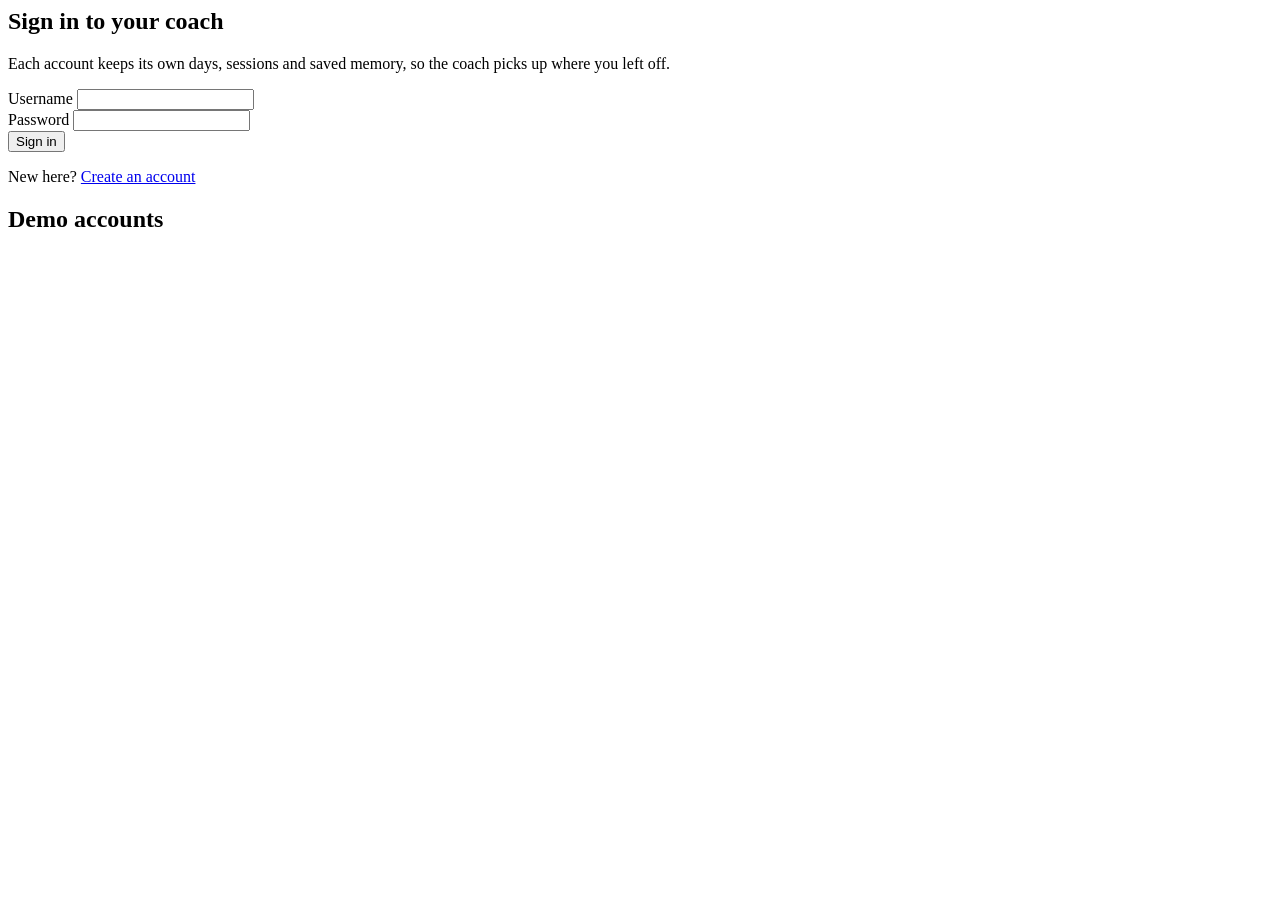
<file: static/pages/login.html>
<!-- @head -->
<body class="bg-paper text-ink antialiased" data-page="{{page}}">
<!-- @header -->
  <main id="login">
    <section class="page-body login-body">
      <div class="shell login-grid">
        <div class="login-copy">
          <h1 class="page-title">Sign in to your coach</h1>
          <p class="page-lead">Each account keeps its own days, sessions and saved memory, so the coach picks up where you left off.</p>

          <form id="loginForm" class="login-form" novalidate>
            <div class="login-field">
              <label for="loginUsername">Username</label>
              <input id="loginUsername" name="username" type="text" autocomplete="username" autocapitalize="none" spellcheck="false" required maxlength="40" class="login-input" />
            </div>
            <div class="login-field">
              <label for="loginPassword">Password</label>
              <input id="loginPassword" name="password" type="password" autocomplete="current-password" required maxlength="200" class="login-input" />
            </div>
            <p id="loginError" class="login-error" role="alert" hidden></p>
            <button id="loginSubmit" type="submit" class="login-submit btn-transition">Sign in</button>
            <noscript><p class="login-error">Signing in needs JavaScript turned on.</p></noscript>
          </form>
          <p class="login-switch">New here? <a href="/signup">Create an account</a></p>
        </div>

        <aside class="login-aside" aria-labelledby="demoAccountsTitle">
          <h2 id="demoAccountsTitle" class="login-aside-title">Demo accounts</h2>
          <!-- @accounts -->
        </aside>
      </div>
    </section>
  </main>
<!-- @footer -->
<!-- @chrome -->
</body>
</html>
</file>
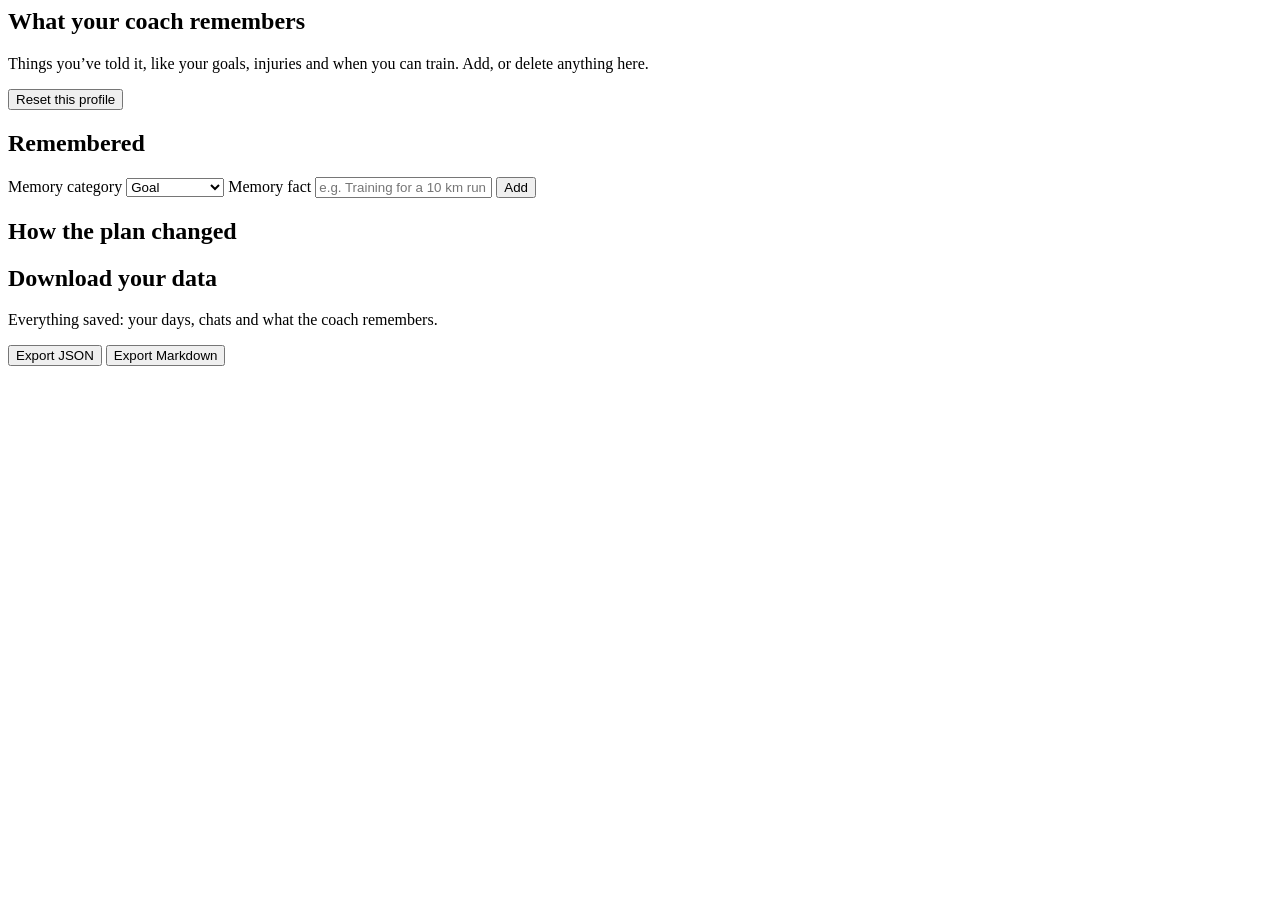
<file: static/pages/memory.html>
<!-- @head -->
<body class="bg-paper text-ink antialiased" data-page="{{page}}">
<!-- @header -->
  <main id="memory">
    <section class="page-head">
      <div class="shell page-head-grid">
        <div class="page-head-copy">
          <h1 class="page-title">What your coach remembers</h1>
          <p class="page-lead">Things you’ve told it, like your goals, injuries and when you can train. Add, or delete anything here.</p>
        </div>
        <div class="page-head-aside">
                  <button id="resetDemoBtn" type="button" class="text-xs font-medium text-muted hover:text-accent px-2.5 h-8 rounded border border-rule-2 whitespace-nowrap btn-transition">Reset this profile</button>
        </div>
      </div>
    </section>
    <section class="page-body">
      <div class="shell">
        <div class="grid grid-cols-1 lg:grid-cols-12 gap-6 items-start">
          <!-- Persistent Agent Memory -->
          <div class="lg:col-span-6 panels">
            <div class="p-5 space-y-4">
              <div class="flex items-center justify-between gap-2">
                <h2 class="text-lg text-ink">Remembered</h2>

              </div>

              <form id="addMemoryForm" class="flex flex-wrap sm:flex-nowrap gap-2">
                <label for="newMemoryCategory" class="sr-only">Memory category</label>
                <select id="newMemoryCategory" class="h-10 bg-paper-3 border border-rule-2 rounded-md px-2.5 text-xs font-medium text-ink">
                  <option value="Goal">Goal</option>
                  <option value="Constraint">Injury or limit</option>
                  <option value="Baseline">About you</option>
                  <option value="Adaptation">Rule</option>
                </select>
                <label for="newMemoryText" class="sr-only">Memory fact</label>
                <input id="newMemoryText" type="text" placeholder="e.g. Training for a 10 km run in May" class="flex-1 h-10 bg-paper-3 border border-rule-2 rounded-md px-3 text-xs text-ink placeholder:text-muted" />
                <button type="submit" class="h-10 px-4 rounded-md bg-accent text-accent-ink text-xs font-medium hover:opacity-90 whitespace-nowrap btn-transition">Add</button>
              </form>

              <div id="memoryList" class="space-y-2.5 max-h-96 overflow-y-auto thin-scroll pr-1"></div>
            </div>
          </div>

          <!-- Evolution Trail & Export -->
          <div class="lg:col-span-6 space-y-6">
            <div class="panels">
              <div class="p-5 space-y-3">
                <h2 class="text-lg text-ink">How the plan changed</h2>
                <div id="memoryEvolutionLog" class="divide-y divide-rule text-xs bg-paper-3 rounded-md border border-rule"></div>
              </div>
            </div>

            <div class="panels">
              <div class="p-5 space-y-3">
                <h2 class="text-lg text-ink">Download your data</h2>
                <p class="text-xs text-muted">Everything saved: your days, chats and what the coach remembers.</p>
                <div class="flex flex-wrap gap-3 pt-1">
                  <button id="exportReportBtn" type="button" class="inline-flex items-center gap-2 px-4 h-10 rounded-md bg-accent text-accent-ink text-xs font-medium hover:opacity-90 whitespace-nowrap btn-transition">
                    <i data-lucide="file-json" class="w-4 h-4" aria-hidden="true"></i>
                    <span>Export JSON</span>
                  </button>
                  <button id="exportMarkdownBtn" type="button" class="inline-flex items-center gap-2 px-4 h-10 rounded-md bg-paper-3 border border-rule-2 hover:border-cool text-ink text-xs font-medium whitespace-nowrap btn-transition">
                    <i data-lucide="file-text" class="w-4 h-4 text-cool" aria-hidden="true"></i>
                    <span>Export Markdown</span>
                  </button>
                </div>
              </div>
            </div>
          </div>
        </div>
      </div>
    </section>
  </main>
<!-- @footer -->
<!-- @chrome -->
</body>
</html>
</file>
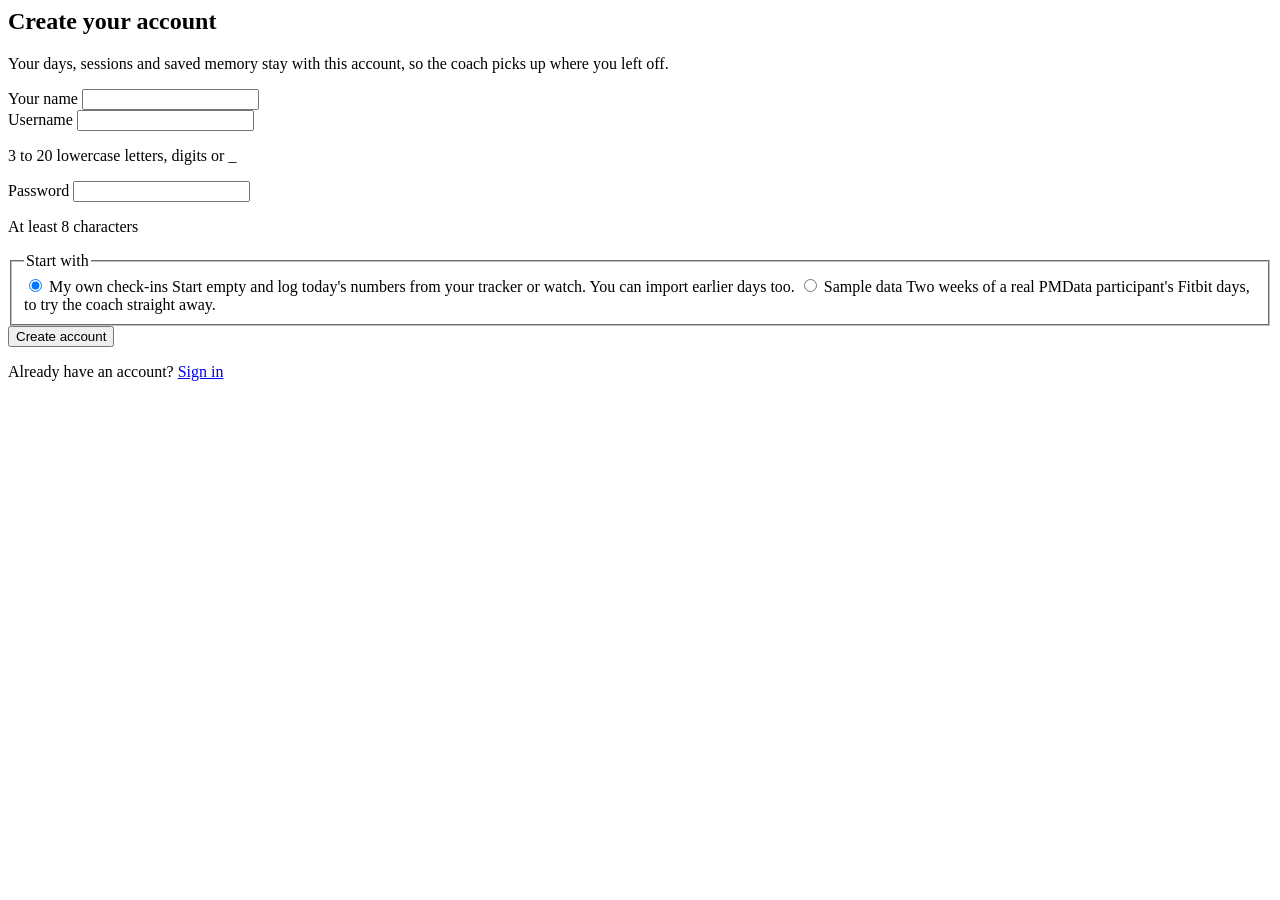
<file: static/pages/signup.html>
<!-- @head -->
<body class="bg-paper text-ink antialiased" data-page="{{page}}">
<!-- @header -->
  <main id="signup">
    <section class="page-body login-body">
      <div class="shell login-grid">
        <div class="login-copy">
          <h1 class="page-title">Create your account</h1>
          <p class="page-lead">Your days, sessions and saved memory stay with this account, so the coach picks up where you left off.</p>

          <form id="signupForm" class="login-form" novalidate>
            <div class="login-field">
              <label for="signupName">Your name</label>
              <input id="signupName" name="name" type="text" autocomplete="name" required maxlength="40" class="login-input" />
            </div>
            <div class="login-field">
              <label for="signupUsername">Username</label>
              <input id="signupUsername" name="username" type="text" autocomplete="username" autocapitalize="none" spellcheck="false" required minlength="3" maxlength="20" pattern="[a-z0-9_]{3,20}" aria-describedby="signupUsernameHint" class="login-input" />
              <p id="signupUsernameHint" class="login-hint">3 to 20 lowercase letters, digits or _</p>
            </div>
            <div class="login-field">
              <label for="signupPassword">Password</label>
              <input id="signupPassword" name="password" type="password" autocomplete="new-password" required minlength="8" maxlength="200" aria-describedby="signupPasswordHint" class="login-input" />
              <p id="signupPasswordHint" class="login-hint">At least 8 characters</p>
            </div>

            <fieldset class="signup-start">
              <legend>Start with</legend>
              <label class="signup-option">
                <input type="radio" name="start" value="fresh" checked />
                <span><span class="signup-option-name">My own check-ins</span>
                <span class="signup-option-text">Start empty and log today's numbers from your tracker or watch. You can import earlier days too.</span></span>
              </label>
              <label class="signup-option">
                <input type="radio" name="start" value="sample" />
                <span><span class="signup-option-name">Sample data</span>
                <span class="signup-option-text">Two weeks of a real PMData participant's Fitbit days, to try the coach straight away.</span></span>
              </label>
              <div id="signupSampleField" class="login-field" hidden>
                <label for="signupSample">Participant</label>
                <select id="signupSample" class="login-input"><!-- @samples --></select>
              </div>
            </fieldset>

            <p id="signupError" class="login-error" role="alert" hidden></p>
            <button id="signupSubmit" type="submit" class="login-submit btn-transition">Create account</button>
            <noscript><p class="login-error">Creating an account needs JavaScript turned on.</p></noscript>
          </form>
          <p class="login-switch">Already have an account? <a href="/login">Sign in</a></p>
        </div>
      </div>
    </section>
  </main>
<!-- @footer -->
<!-- @chrome -->
</body>
</html>
</file>
